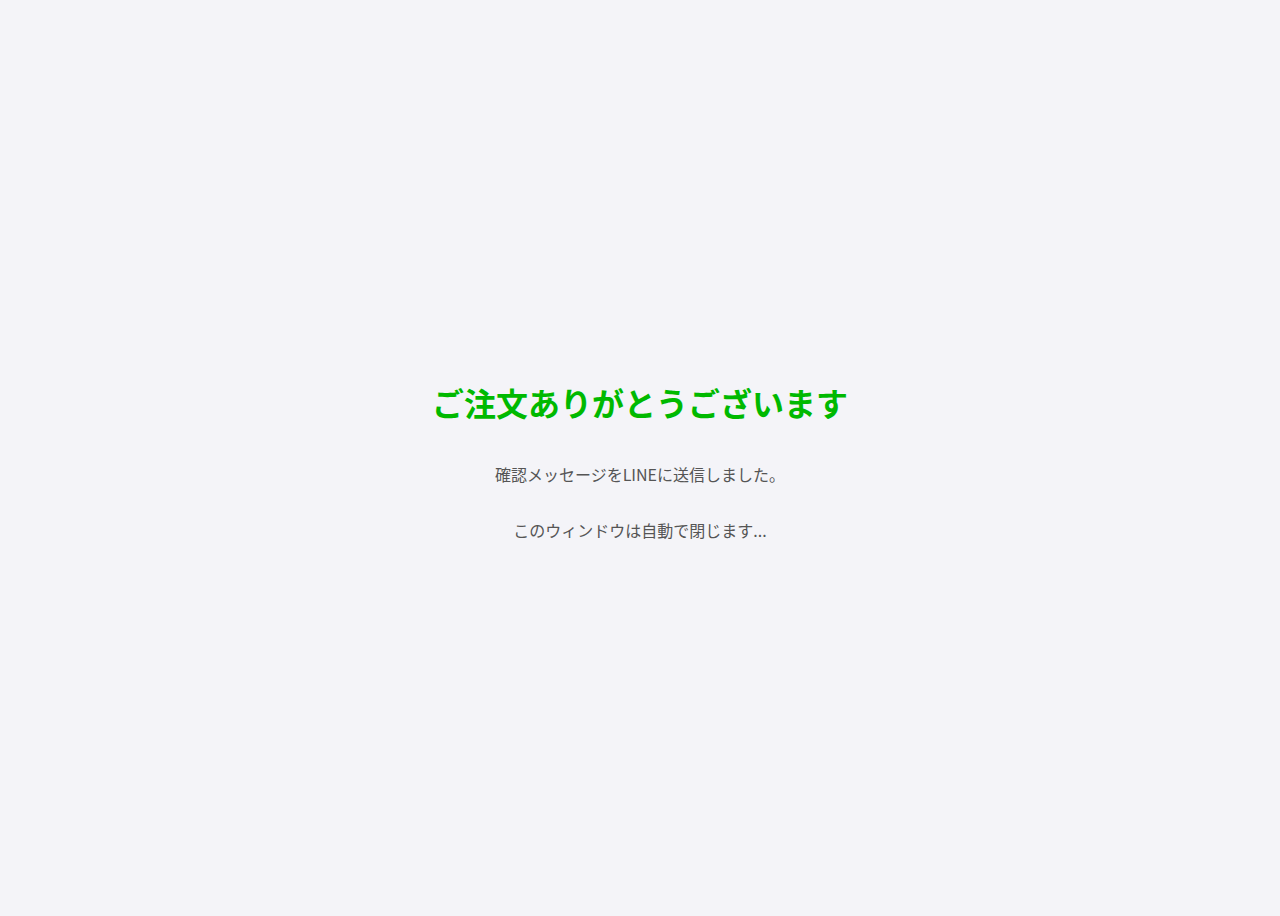
<file: thankyou.html>
<!DOCTYPE html>
<html lang="ja">
<head>
    <meta charset="UTF-8">
    <meta name="viewport" content="width=device-width, initial-scale=1.0">
    <title>ご注文ありがとうございます</title>
    <style>
        body {
            font-family: -apple-system, BlinkMacSystemFont, "Segoe UI", Roboto, "Hiragino Sans", "Noto Sans CJK JP", "Yu Gothic", sans-serif;
            text-align: center;
            padding: 3rem 1rem;
            display: flex;
            flex-direction: column;
            justify-content: center;
            align-items: center;
            height: 100vh;
            box-sizing: border-box;
            background-color: #f4f4f8;
        }
        h1 {
            color: #00B900;
        }
        p {
            color: #555;
        }
    </style>
</head>
<body>
    <h1>ご注文ありがとうございます</h1>
    <p>確認メッセージをLINEに送信しました。</p>
    <p>このウィンドウは自動で閉じます...</p>

    <script src="https://static.line-scdn.net/liff/edge/2/sdk.js"></script>
    <script src="thankyou.js"></script>
</body>
</html>
</file>
